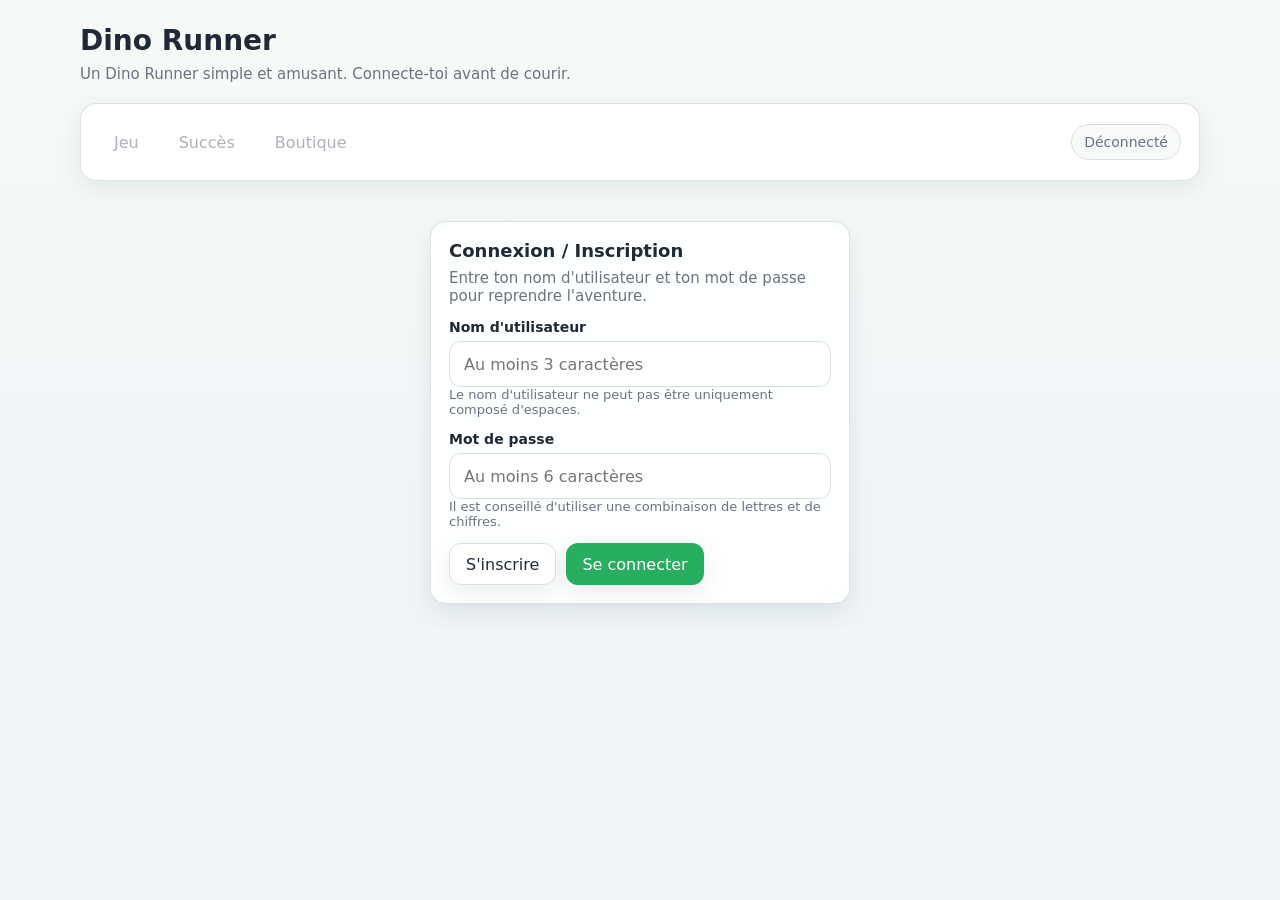
<file: Dino runner/wwwroot/index.html>
<!DOCTYPE html>
<html lang="fr">
<head>
  <meta charset="UTF-8" />
  <meta name="viewport" content="width=device-width, initial-scale=1.0" />
  <title>Dino Runner - Jeu</title>
  <link rel="stylesheet" href="style.css" />
</head>
<body>
  <div class="page">
    <header class="page-header">
      <div>
        <h1 class="page-title">Dino Runner</h1>
        <p class="page-subtitle">Saute, évite les obstacles et vois jusqu'où tu peux aller.</p>
      </div>
      <span class="status-pill" id="user-info">Chargement des informations du joueur...</span>
    </header>

    <nav class="panel nav">
      <div class="nav-links">
        <a class="nav-link active" href="index.html">Jeu</a>
        <a class="nav-link" href="achievements.html">Succès</a>
        <a class="nav-link" href="shop.html">Boutique</a>
      </div>
      <div class="nav-actions">
      <button id="logout-btn" class="button button-secondary">Se déconnecter</button>
      </div>
    </nav>

    <section class="hero">
      <div class="panel hero-card">
        <div class="inline-actions" style="justify-content: space-between; align-items: center; margin-bottom: 12px; gap: 16px; flex-wrap: wrap;">
          <div>
            <h2 class="card-title">Lancer une partie</h2>
            <p class="page-subtitle">Appuie sur espace pour sauter et éviter les obstacles. Les objets achetés s'activent automatiquement.</p>
          </div>
          <button id="start-button" class="button button-primary">Commencer</button>
        </div>

        <div id="game-status" class="alert alert-info show">Prêt. Clique sur commencer ou appuie sur espace pour courir.</div>

        <div class="stats-row" style="margin-bottom: 12px;">
          <div class="stat-box">
            <div class="stat-label">Objets actifs</div>
            <div class="stat-value" id="item-display" style="font-size: 16px;">Synchronisation...</div>
          </div>
        </div>

        <div class="canvas-shell">
          <canvas id="game" width="800" height="200"></canvas>
        </div>
      </div>

      <aside class="panel hero-card">
        <h2 class="card-title">État de la partie</h2>
        <div class="stats-row">
          <div class="stat-box">
            <div class="stat-label">Score actuel</div>
            <div class="stat-value" id="score-display">0</div>
          </div>
          <div class="stat-box">
            <div class="stat-label">État du jeu</div>
            <div class="stat-value" id="run-display">En attente</div>
          </div>
        </div>
      </aside>
    </section>
  </div>

  <script type="module">
      import { gameState, loadOwnedItems, consumeShield, getActiveItemsText } from './item.js';

      // --- 基础配置 ---
      const canvas = document.getElementById('game');
      const ctx = canvas.getContext('2d');
      let running = false;
      let score = 0;
      let frame = 0;
      let obstacles = [];
      let dinoY = 150;
      let velocity = 0;
      const gravity = 0.5;
      const jump = -10;
      let jumpCount = 0;
      let userId = null;
      let coins = 0;

      const api = async (path, options = {}) => {
          const res = await fetch(path, {
              headers: { "Content-Type": "application/json" },
              ...options
          });
          return res.ok ? res.json() : Promise.reject(await res.json());
      };

      // --- UI 更新 ---
      function updateUI() {
          document.getElementById('user-info').textContent = `Joueur #${userId} / ${coins} pièces`;
          document.getElementById('item-display').textContent = getActiveItemsText();
          document.getElementById('score-display').textContent = score;
      }

      async function initUser() {
          const stored = localStorage.getItem('dino_user');
          if (!stored) { window.location.href = 'login.html'; return; }
          const obj = JSON.parse(stored);
          userId = obj.id;
          coins = obj.coins || 0;
          await loadOwnedItems(userId, api);
          updateUI();
      }

      // --- 游戏逻辑 ---
      function startGame() {
          if (running) return;
          running = true;
          score = 0;
          frame = 0;
          obstacles = [];
          dinoY = 150;
          velocity = 0;
          document.getElementById('run-display').textContent = 'En cours';
          loop();
      }

      function loop() {
          if (!running) return;
          frame++;
          score++;

          ctx.clearRect(0, 0, canvas.width, canvas.height);

          // 绘制地板
          ctx.fillStyle = '#7b8794';
          ctx.fillRect(0, 180, canvas.width, 2);

          // 恐龙物理
          velocity += gravity;
          dinoY += velocity;
          if (dinoY > 150) { dinoY = 150; velocity = 0; jumpCount = 0; }

          ctx.fillStyle = '#27ae60';
          ctx.fillRect(50, dinoY, 30, 30);

          // 障碍物逻辑
          if (frame % 90 === 0) obstacles.push({ x: 800, w: 20 });

          const speed = (4 + Math.min(6, score / 500)) * gameState.speedReduction;

          for (let i = obstacles.length - 1; i >= 0; i--) {
              obstacles[i].x -= speed;
              ctx.fillStyle = '#ff4d4f';
              ctx.fillRect(obstacles[i].x, 160, obstacles[i].w, 20);

              // 碰撞检测
              if (50 < obstacles[i].x + obstacles[i].w && 80 > obstacles[i].x && dinoY + 30 > 160) {
                  if (consumeShield()) {
                      obstacles.splice(i, 1);
                      updateUI(); // 护盾消失后立刻更新文字
                      continue;
                  }
                  gameOver();
                  return;
              }
          }
          obstacles = obstacles.filter(o => o.x + o.w > 0);

          updateUI();
          requestAnimationFrame(loop);
      }

      // --- 事件绑定 ---
      window.addEventListener('keydown', e => {
          if (e.code === 'Space') {
              e.preventDefault();
              if (!running) { startGame(); return; }

              // 直接根据 gameState 判断是否能二段跳
              const maxJumps = gameState.hasDoubleJump ? 2 : 1;
              if (dinoY === 150 || jumpCount < maxJumps) {
                  velocity = jump;
                  jumpCount++;
              }
          }
      });

      async function gameOver() {
          running = false;
          document.getElementById('run-display').textContent = 'Terminé';
          try {
              const res = await api('/api/scores', {
                  method: 'POST',
                  body: JSON.stringify({ userId, value: score })
              });
              coins = res.totalCoins;
              localStorage.setItem('dino_user', JSON.stringify({ id: userId, coins }));
              // 重新同步道具（为了下一局把盾刷出来）
              await loadOwnedItems(userId, api);
              updateUI();
          } catch (e) { console.error(e); }
      }

      document.getElementById('start-button').onclick = startGame;
      document.getElementById('logout-btn').onclick = () => {
          localStorage.removeItem('dino_user');
          window.location.href = 'login.html';
      };

      initUser();
  </script>
</file>
<file: Dino runner/wwwroot/style.css>
:root {
  --color-primary: #27ae60;
  --color-primary-dark: #1f8a4d;
  --color-secondary: #f39c12;
  --color-bg: linear-gradient(180deg, #f6fbf8 0%, #eef4f7 100%);
  --color-surface: #ffffff;
  --color-surface-muted: #f8faf9;
  --color-text: #1f2937;
  --color-text-soft: #6b7280;
  --color-border: #d8e2dc;
  --color-danger: #e74c3c;
  --color-success: #2ecc71;
  --shadow-sm: 0 8px 24px rgba(15, 23, 42, 0.08);
  --shadow-md: 0 16px 40px rgba(15, 23, 42, 0.12);
  --radius-sm: 10px;
  --radius-md: 16px;
  --radius-lg: 24px;
  --container-width: 1120px;
}

* { box-sizing: border-box; }
html, body { margin: 0; min-height: 100%; font-family: system-ui, -apple-system, BlinkMacSystemFont, "Segoe UI", sans-serif; color: var(--color-text); background: var(--color-bg); }
body { padding: 24px; }
a { color: inherit; text-decoration: none; }
button, input { font: inherit; }
.page { max-width: var(--container-width); margin: 0 auto; }
.page-header { display: flex; justify-content: space-between; align-items: flex-start; gap: 16px; margin-bottom: 20px; }
.page-title { margin: 0; font-size: 28px; font-weight: 800; }
.page-subtitle { margin: 8px 0 0; color: var(--color-text-soft); font-size: 15px; }
.panel { background: rgba(255,255,255,0.92); border: 1px solid rgba(216, 226, 220, 0.9); border-radius: var(--radius-md); box-shadow: var(--shadow-sm); padding: 18px; margin: 16px 0; backdrop-filter: blur(10px); }
.nav { display: flex; align-items: center; justify-content: space-between; gap: 12px; flex-wrap: wrap; }
.nav-links, .nav-actions { display: flex; align-items: center; gap: 10px; flex-wrap: wrap; }
.nav-link { display: inline-flex; align-items: center; min-height: 40px; padding: 0 14px; border-radius: 999px; border: 1px solid transparent; color: var(--color-text-soft); transition: 0.2s ease; }
.nav-link:hover, .nav-link.active { color: var(--color-primary-dark); background: rgba(39, 174, 96, 0.1); border-color: rgba(39, 174, 96, 0.18); }
.nav-link.disabled { opacity: 0.55; }
.button { display: inline-flex; align-items: center; justify-content: center; min-height: 42px; padding: 0 16px; border: 0; border-radius: 12px; cursor: pointer; transition: transform 0.15s ease, box-shadow 0.15s ease, background 0.15s ease; box-shadow: var(--shadow-sm); }
.button:hover:not(:disabled) { transform: translateY(-1px); }
.button:disabled { cursor: not-allowed; opacity: 0.6; }
.button-primary { background: var(--color-primary); color: white; }
.button-primary:hover:not(:disabled) { background: var(--color-primary-dark); }
.button-secondary { background: white; color: var(--color-text); border: 1px solid var(--color-border); }
.button-ghost { background: transparent; color: var(--color-text-soft); border: 1px dashed var(--color-border); box-shadow: none; }
.form-card { max-width: 420px; margin: 40px auto 0; }
.form-grid { display: grid; gap: 14px; }
.form-label { display: block; margin-bottom: 6px; font-size: 14px; font-weight: 700; }
.form-input { width: 100%; min-height: 46px; padding: 0 14px; border-radius: 12px; border: 1px solid var(--color-border); background: white; outline: none; transition: border-color 0.15s ease, box-shadow 0.15s ease; }
.form-input:focus { border-color: rgba(39, 174, 96, 0.65); box-shadow: 0 0 0 4px rgba(39, 174, 96, 0.12); }
.helper-text { font-size: 13px; color: var(--color-text-soft); }
.alert { display: none; border-radius: 14px; padding: 12px 14px; font-size: 14px; line-height: 1.5; border: 1px solid transparent; }
.alert.show { display: block; }
.alert-error { background: rgba(231, 76, 60, 0.12); color: #a93226; border-color: rgba(231, 76, 60, 0.18); }
.alert-success { background: rgba(46, 204, 113, 0.12); color: #1d8348; border-color: rgba(46, 204, 113, 0.18); }
.alert-info { background: rgba(243, 156, 18, 0.12); color: #9a6700; border-color: rgba(243, 156, 18, 0.18); }
.status-pill { display: inline-flex; align-items: center; gap: 8px; min-height: 36px; padding: 0 12px; border-radius: 999px; background: var(--color-surface-muted); border: 1px solid var(--color-border); color: var(--color-text-soft); font-size: 14px; }
.hero { display: grid; grid-template-columns: 1.3fr 1fr; gap: 18px; }
.hero-card { min-height: 100%; }
.canvas-shell { padding: 16px; border-radius: var(--radius-md); background: linear-gradient(180deg, #dff5ff 0%, #f9fcff 68%, #f3ede2 68%, #f3ede2 100%); border: 1px solid rgba(180, 201, 214, 0.8); }
canvas { width: 100%; max-width: 800px; background: transparent; border-radius: 14px; border: 1px solid rgba(148, 163, 184, 0.35); display: block; margin-top: 10px; }
.grid { display: grid; gap: 16px; }
.grid.shop-grid { grid-template-columns: repeat(auto-fit, minmax(220px, 1fr)); }
.grid.achievement-grid { grid-template-columns: repeat(auto-fit, minmax(240px, 1fr)); }
.card { border: 1px solid var(--color-border); background: linear-gradient(180deg, #ffffff 0%, #fbfdfb 100%); border-radius: 16px; padding: 16px; box-shadow: var(--shadow-sm); }
.card-title { margin: 0 0 8px; font-size: 18px; font-weight: 800; }
.card-meta { color: var(--color-text-soft); font-size: 14px; }
.card-price { margin-top: 12px; font-weight: 800; color: var(--color-secondary); }
.card-actions { margin-top: 14px; }
.achievement-card.unlocked { border-color: rgba(46, 204, 113, 0.32); background: linear-gradient(180deg, rgba(46,204,113,0.10) 0%, #ffffff 100%); }
.achievement-card.locked { opacity: 0.82; }
.stats-row { display: flex; gap: 12px; flex-wrap: wrap; }
.stat-box { min-width: 140px; padding: 14px 16px; border-radius: 14px; background: var(--color-surface-muted); border: 1px solid var(--color-border); }
.stat-label { color: var(--color-text-soft); font-size: 13px; }
.stat-value { margin-top: 6px; font-size: 22px; font-weight: 800; }
.inline-actions { display: flex; gap: 10px; flex-wrap: wrap; }
.empty-state { color: var(--color-text-soft); text-align: center; padding: 18px; }
@media (max-width: 860px) { body { padding: 16px; } .hero { grid-template-columns: 1fr; } .page-header, .nav { flex-direction: column; align-items: stretch; } .nav-links, .nav-actions { justify-content: flex-start; } }
</file>
